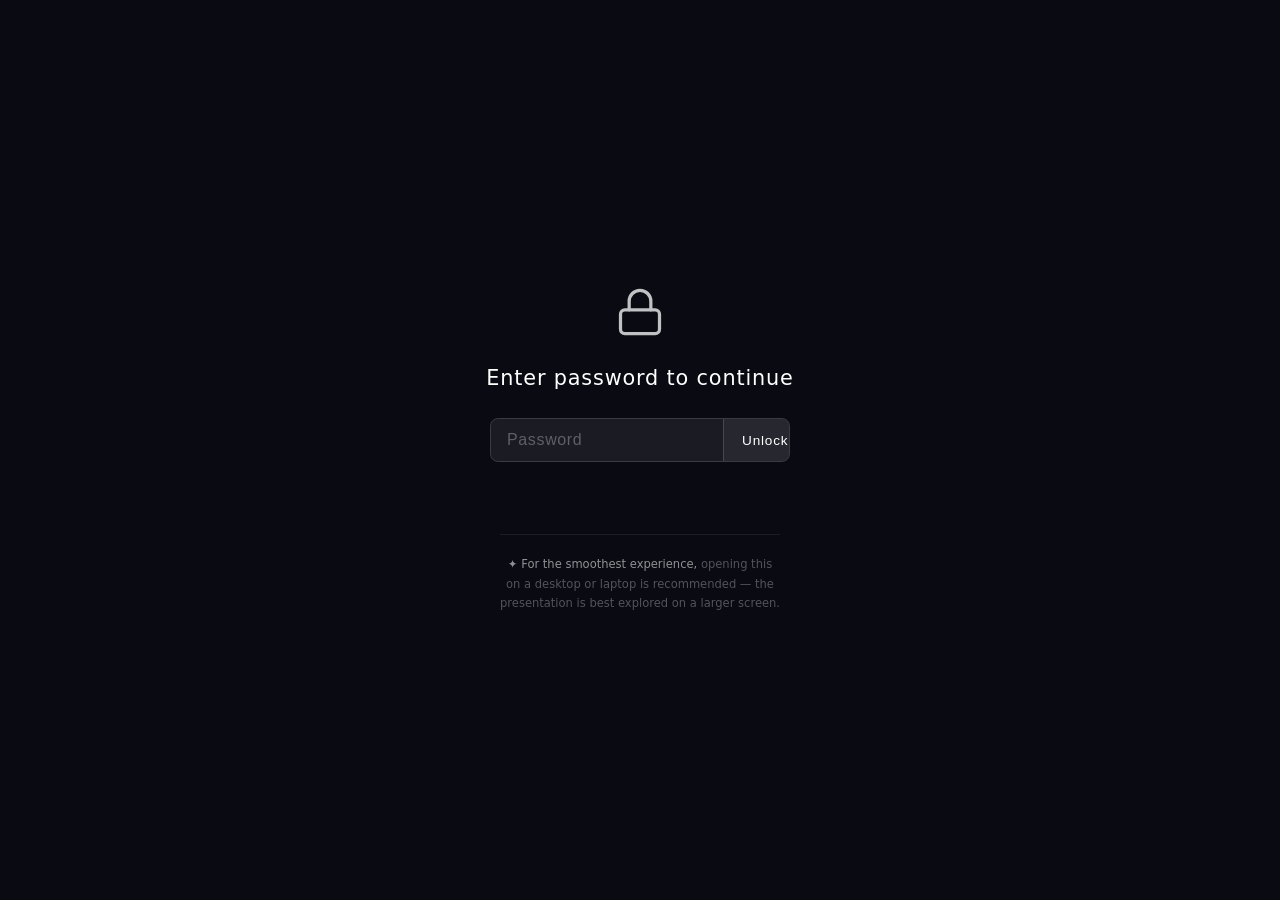
<file: index.html>
<!DOCTYPE html>
<html lang="en">
<head>
  <meta charset="UTF-8" />
  <meta name="viewport" content="width=device-width, initial-scale=1.0" />
  <title>Presentation</title>
  <style>
    *, *::before, *::after {
      box-sizing: border-box;
      margin: 0;
      padding: 0;
    }

    html, body {
      width: 100%;
      height: 100%;
      background: #000;
      display: flex;
      align-items: center;
      justify-content: center;
      overflow: hidden;
      font-family: 'Segoe UI', system-ui, sans-serif;
    }

    .prezi-wrap {
      position: relative;
      width: 100vw;
      height: min(56.25vw, 85vh);
    }

    .prezi-wrap iframe {
      position: absolute;
      top: 0; left: 0;
      width: 100%;
      height: 100%;
      border: none;
    }

    /* ── Password overlay ── */
    #overlay {
      position: fixed;
      inset: 0;
      z-index: 100;
      backdrop-filter: blur(18px);
      -webkit-backdrop-filter: blur(18px);
      background: rgba(10, 12, 20, 0.90);
      display: flex;
      flex-direction: column;
      align-items: center;
      justify-content: center;
      gap: 28px;
      padding: 24px;
      transition: opacity 0.5s ease;
    }

    #overlay.hidden {
      opacity: 0;
      pointer-events: none;
    }

    .lock-icon {
      width: 52px;
      height: 52px;
      opacity: 0.75;
      color: #fff;
    }

    .overlay-title {
      font-size: 1.3rem;
      font-weight: 500;
      color: #ffffff;
      letter-spacing: 0.04em;
      text-align: center;
    }

    .overlay-note {
      font-size: 0.78rem;
      color: rgba(255,255,255,0.45);
      text-align: center;
      max-width: 300px;
      line-height: 1.6;
    }

    .input-row {
      display: flex;
      gap: 0;
      border: 1px solid rgba(255,255,255,0.2);
      border-radius: 8px;
      overflow: hidden;
      width: 100%;
      max-width: 300px;
    }

    #pwInput {
      flex: 1;
      padding: 12px 16px;
      background: rgba(255,255,255,0.07);
      border: none;
      outline: none;
      color: #fff;
      font-size: 1rem;
      letter-spacing: 0.1em;
    }

    #pwInput::placeholder {
      color: rgba(255,255,255,0.3);
      letter-spacing: 0.04em;
    }

    #unlockBtn {
      padding: 12px 18px;
      background: rgba(255,255,255,0.12);
      border: none;
      border-left: 1px solid rgba(255,255,255,0.15);
      color: #fff;
      cursor: pointer;
      font-size: 0.85rem;
      letter-spacing: 0.06em;
      transition: background 0.2s;
      white-space: nowrap;
    }

    #unlockBtn:hover {
      background: rgba(255,255,255,0.22);
    }

    .error-msg {
      font-size: 0.78rem;
      color: #ff6b6b;
      height: 16px;
      text-align: center;
      transition: opacity 0.3s;
    }

    .device-note {
      font-size: 0.72rem;
      color: rgba(255,255,255,0.3);
      text-align: center;
      max-width: 280px;
      line-height: 1.7;
      border-top: 1px solid rgba(255,255,255,0.08);
      padding-top: 20px;
    }

    .device-note span {
      color: rgba(255,255,255,0.55);
    }
  </style>
</head>
<body>

  <!-- Prezi embed -->
  <div class="prezi-wrap">
    <iframe
      src="https://prezi.com/p/embed/UuMupJnldJYBJrRKzkD7/"
      id="iframe_container"
      frameborder="0"
      webkitallowfullscreen
      mozallowfullscreen
      allowfullscreen
      allow="autoplay; fullscreen"
    ></iframe>
  </div>

  <!-- Password overlay -->
  <div id="overlay">

    <svg class="lock-icon" viewBox="0 0 24 24" fill="none" stroke="currentColor" stroke-width="1.5" stroke-linecap="round" stroke-linejoin="round">
      <rect x="3" y="11" width="18" height="11" rx="2" ry="2"/>
      <path d="M7 11V7a5 5 0 0 1 10 0v4"/>
    </svg>

    <div class="overlay-title">Enter password to continue</div>

    <div class="input-row">
      <input
        type="password"
        id="pwInput"
        placeholder="Password"
        autocomplete="off"
        autofocus
      />
      <button id="unlockBtn" onclick="checkPassword()">Unlock</button>
    </div>

    <div class="error-msg" id="errorMsg"></div>

    <div class="device-note">
      <span>✦ For the smoothest experience,</span> opening this on a desktop or laptop is recommended — the presentation is best explored on a larger screen.
    </div>

  </div>

  <script>
    // ── Set your password here ──
    const PASSWORD = "myprez";

    const input = document.getElementById('pwInput');
    const errorMsg = document.getElementById('errorMsg');

    input.addEventListener('keydown', (e) => {
      if (e.key === 'Enter') checkPassword();
    });

    function checkPassword() {
      if (input.value === PASSWORD) {
        const overlay = document.getElementById('overlay');
        overlay.classList.add('hidden');
        setTimeout(() => overlay.style.display = 'none', 500);
      } else {
        errorMsg.textContent = 'Incorrect password. Please try again.';
        input.value = '';
        input.focus();
        setTimeout(() => errorMsg.textContent = '', 2500);
      }
    }
  </script>

</body>
</html>
</file>
